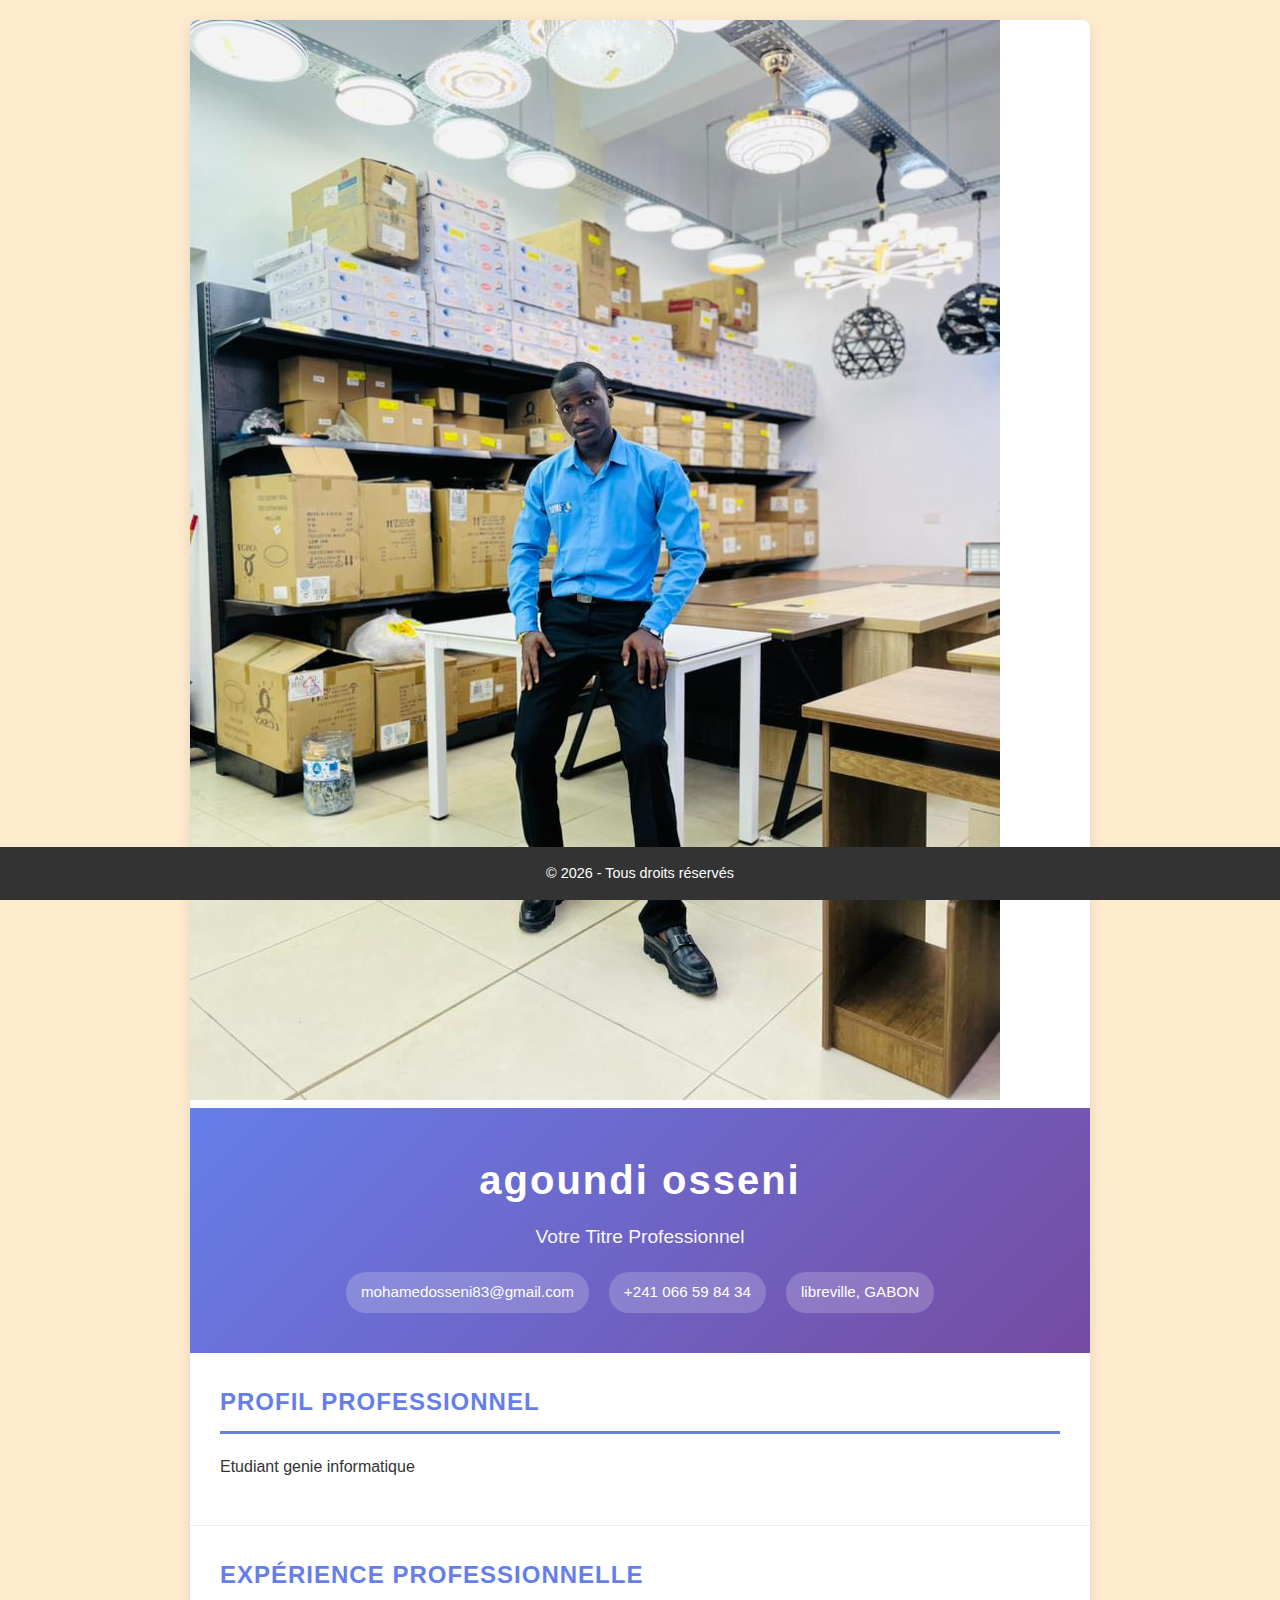
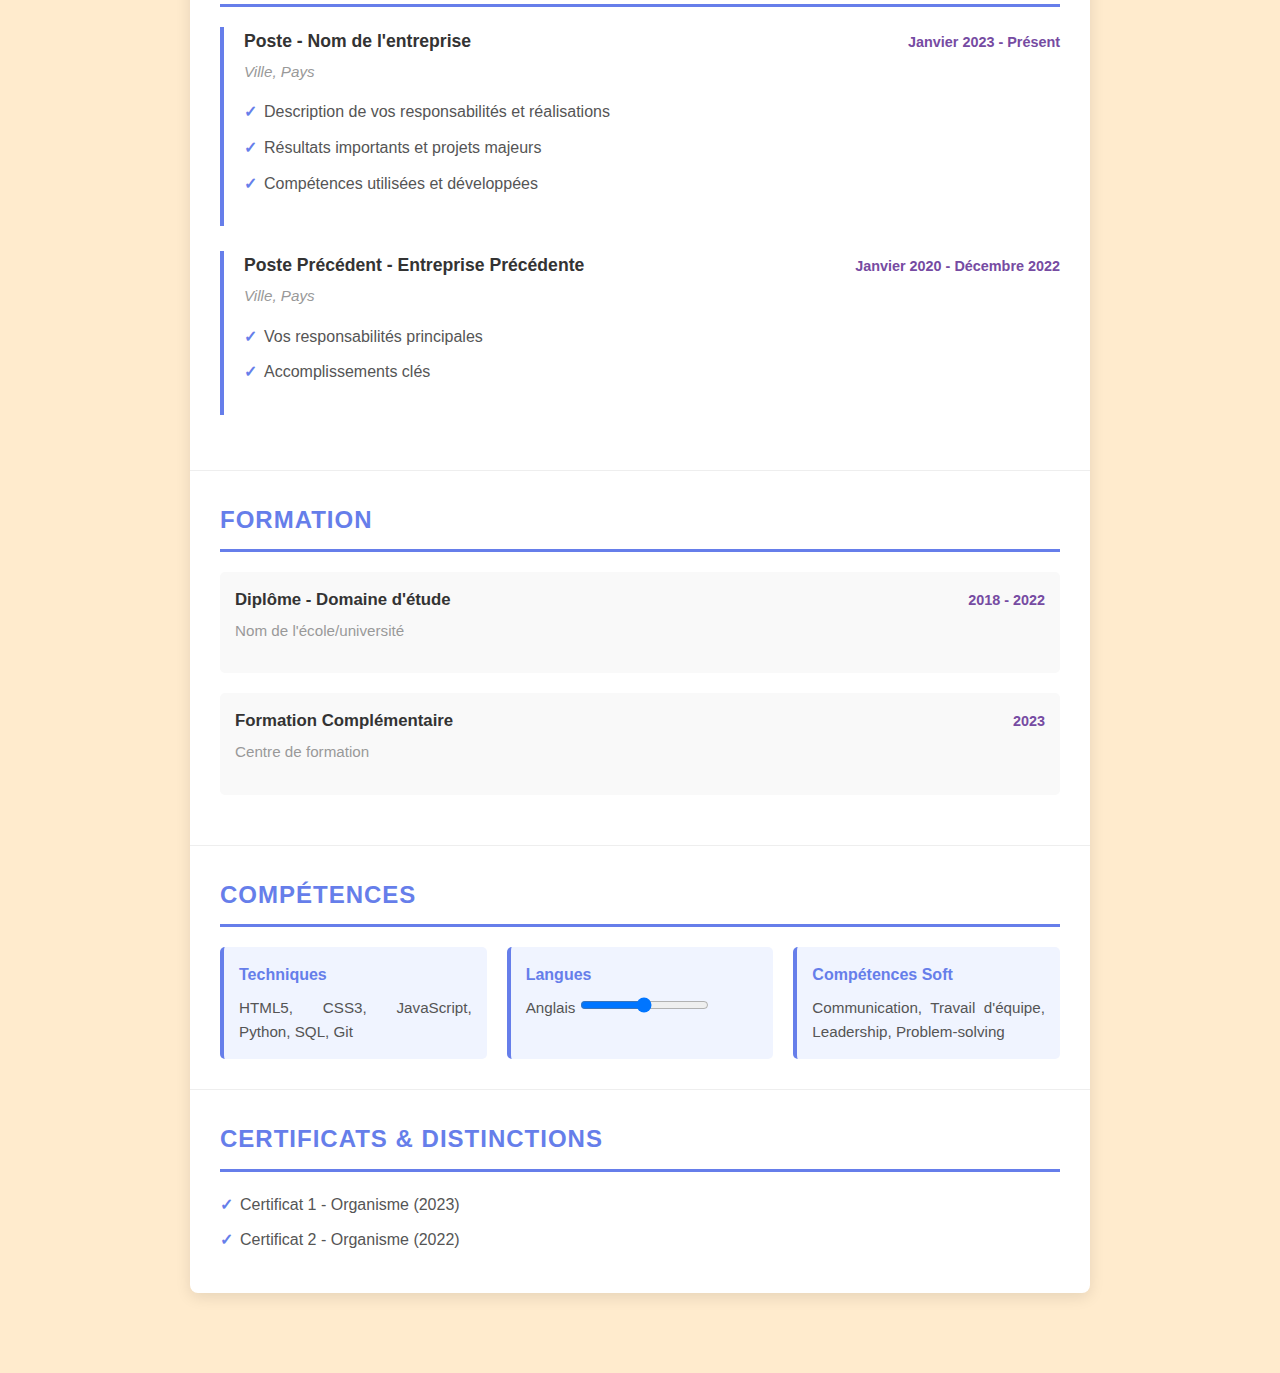
<file: Index.htm>
<!DOCTYPE html>
<html lang="fr">
<head>
    <meta charset="UTF-8">
    <meta name="viewport" content="width=device-width, initial-scale=1.0">
    <title>Mon CV</title>
    <link rel="stylesheet" href="cv.css">
</head>
<body>

    <div class="container">
    <img src="photo.jpg" alt="Photo de Profil" class="profile-photo"> 
        <header class="header">
            <h1>agoundi osseni</h1>
            <p class="titre">Votre Titre Professionnel</p>
            <div class="contact-info">
                <span> mohamedosseni83@gmail.com</span>
                <span> +241 066 59 84 34</span>
                <span> libreville, GABON</span>
            </div>
        </header>

        
        <section class="section">
            <h2 class="section-title">PROFIL PROFESSIONNEL</h2>
            <p>Etudiant genie informatique </p>
        </section>


        <section class="section">
            <h2 class="section-title">EXPÉRIENCE PROFESSIONNELLE</h2>
            
            <div class="experience-item">
                <div class="experience-header">
                    <h3>Poste - Nom de l'entreprise</h3>
                    <span class="date">Janvier 2023 - Présent</span>
                </div>
                <p class="location">Ville, Pays</p>
                <ul>
                    <li>Description de vos responsabilités et réalisations</li>
                    <li>Résultats importants et projets majeurs</li>
                    <li>Compétences utilisées et développées</li>
                </ul>
            </div>

            <div class="experience-item">
                <div class="experience-header"> 
                    <h3>Poste Précédent - Entreprise Précédente</h3>
                    <span class="date">Janvier 2020 - Décembre 2022</span>
                </div>
                <p class="location">Ville, Pays</p>
                <ul>
                    <li>Vos responsabilités principales</li>
                    <li>Accomplissements clés</li>
                </ul>
            </div>
        </section>

        
        <section class="section">
            <h2 class="section-title">FORMATION</h2>
            
            <div class="education-item">
                <div class="education-header">
                    <h3>Diplôme - Domaine d'étude</h3>
                    <span class="date">2018 - 2022</span>
                </div>
                <p class="school">Nom de l'école/université</p>
            </div>

            <div class="education-item">
                <div class="education-header">
                    <h3>Formation Complémentaire</h3>
                    <span class="date">2023</span>
                </div>
                <p class="school">Centre de formation</p>
            </div>
        </section>


        <section class="section">
            <h2 class="section-title">COMPÉTENCES</h2>
            <div class="skills">
                <div class="skill-category">
                    <h4>Techniques</h4>
                    <p>HTML5, CSS3, JavaScript, Python, SQL, Git</p>
                </div>
                <div class="skill-category">
                    <h4 >Langues </h4>
                    
                    <p> Anglais <input type="range" value=" Anglais "   readonly> </p>
                </div>
                <div class="skill-category">
                    <h4>Compétences Soft</h4>
                    <p>Communication, Travail d'équipe, Leadership, Problem-solving</p>
                </div>
            </div>
        </section>
        
        <section class="section">
            <h2 class="section-title">CERTIFICATS & DISTINCTIONS</h2>
            <ul>
                <li>Certificat 1 - Organisme (2023)</li>
                <li>Certificat 2 - Organisme (2022)</li>
            </ul>
        </section>
    </div>

    <footer class="footer">
        <p>&copy; 2026 - Tous droits réservés</p>
    </footer>
</body>
</html>
</file>
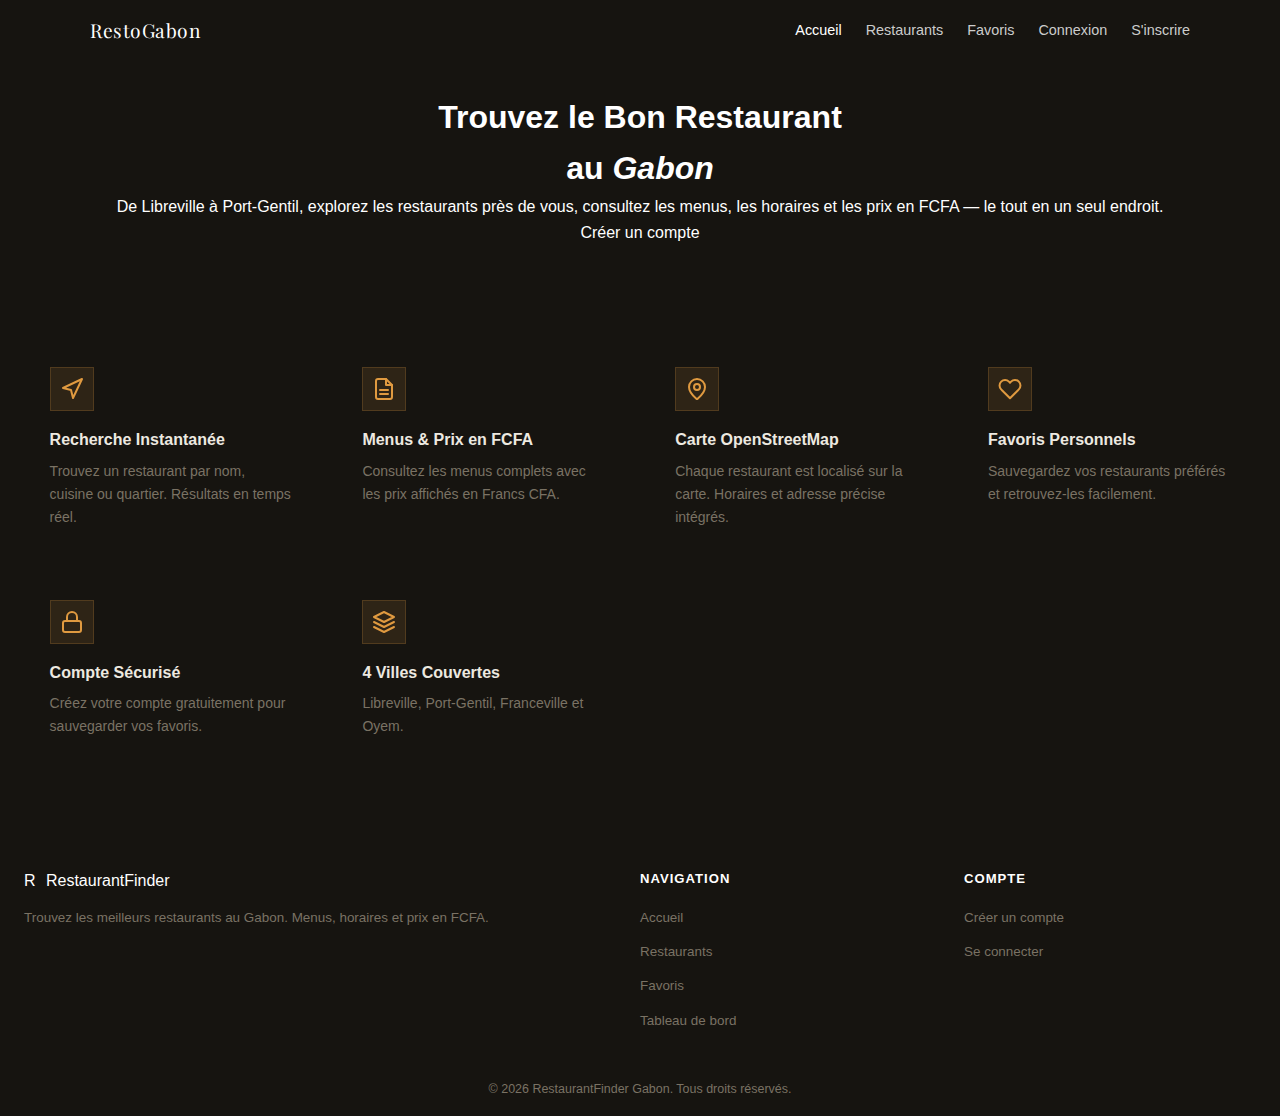
<file: index.html>
<!DOCTYPE html>
<html lang="fr">
<head>
  <meta charset="UTF-8">
  <meta name="viewport" content="width=device-width, initial-scale=1.0">
  <title>Restaurant Finder Gabon</title>
  <link rel="stylesheet" href="style.css">
  <link rel="preconnect" href="https://fonts.googleapis.com">
  <link rel="preconnect" href="https://fonts.gstatic.com" crossorigin>
  <link href="https://fonts.googleapis.com/css2?family=Cormorant+Garamond:wght@500;700&family=Outfit:wght@400;500;600;700&display=swap" rel="stylesheet">
  <style>
    .badge-category {
      display: inline-block;
      background: #E65100;
      color: white;
      font-size: .75rem;
      padding: .2rem .6rem;
      border-radius: 20px;
      text-transform: capitalize;
      font-weight: 600;
    }
    .fav-btn {
      position: absolute;
      top: 8px;
      right: 8px;
      background: white;
      border: none;
      border-radius: 50%;
      width: 36px;
      height: 36px;
      font-size: 1.1rem;
      cursor: pointer;
      display: flex;
      align-items: center;
      justify-content: center;
      box-shadow: 0 2px 6px rgba(0,0,0,.2);
      transition: transform .15s;
    }
    .fav-btn:hover { transform: scale(1.2); }
    .stars-display { color: #E65100; }
    .result-info {
      text-align: center;
      color: #888;
      margin-bottom: 1rem;
      font-size: .95rem;
    }
  </style>
</head>
<body>

  <nav class="navbar">
    <div class="nav-container">
      <div class="logo">Resto<span>Gabon</span></div>
      <ul class="nav-menu">
        <li><a href="index.html" class="nav-link active">Accueil</a></li>
        <li><a href="Restaurant.html" class="nav-link">Restaurants</a></li>
        <li><a href="favoris.html" class="nav-link">Favoris</a></li>
        <li><a href="connexion.html" class="nav-link">Connexion</a></li>
        <li><a href="inscription.html" class="nav-link cta">S'inscrire</a></li>
      </ul>
    </div>
  </nav>

  <!-- HERO -->

<section class="banniere apparition-fondu">
      <h1 class="banniere-titre">Trouvez le Bon Restaurant<br>au <em>Gabon</em></h1>
      <p class="banniere-sous-titre">
        De Libreville à Port-Gentil, explorez les restaurants près de vous,
        consultez les menus, les horaires et les prix en FCFA — le tout en un seul endroit.
      </p>
     
      <div class="banniere-actions">
        <a href="inscription.html" class="bouton bouton--contour bouton--grand" data-auth-visible="guest">Créer un compte</a>
      </div>
    </section>








  <main class="page-main">

    <!-- ── FONCTIONNALITÉS ── -->
    <section class="conteneur conteneur--large section-fonctionnalites">
      <div class="fonctionnalites">

        <article class="carte-fonctionnalite glissement-haut" style="animation-delay:100ms">
          <div class="carte-fonctionnalite-icone">
            <svg width="24" height="24" viewBox="0 0 24 24" fill="none" stroke="currentColor" stroke-width="2" stroke-linecap="round" stroke-linejoin="round">
              <path d="M3 11l19-9-9 19-2-8-8-2z"/>
            </svg>
          </div>
          <h3 class="carte-fonctionnalite-titre">Recherche Instantanée</h3>
          <p class="carte-fonctionnalite-description">
            Trouvez un restaurant par nom, cuisine ou quartier.
            Résultats en temps réel.
          </p>
        </article>

        <article class="carte-fonctionnalite glissement-haut" style="animation-delay:200ms">
          <div class="carte-fonctionnalite-icone">
            <svg width="24" height="24" viewBox="0 0 24 24" fill="none" stroke="currentColor" stroke-width="2" stroke-linecap="round" stroke-linejoin="round">
              <path d="M14 2H6a2 2 0 0 0-2 2v16a2 2 0 0 0 2 2h12a2 2 0 0 0 2-2V8z"/>
              <polyline points="14 2 14 8 20 8"/>
              <line x1="16" y1="13" x2="8" y2="13"/>
              <line x1="16" y1="17" x2="8" y2="17"/>
            </svg>
          </div>
          <h3 class="carte-fonctionnalite-titre">Menus &amp; Prix en FCFA</h3>
          <p class="carte-fonctionnalite-description">
            Consultez les menus complets avec les prix affichés en Francs CFA.
          </p>
        </article>

        <article class="carte-fonctionnalite glissement-haut" style="animation-delay:300ms">
          <div class="carte-fonctionnalite-icone">
            <svg width="24" height="24" viewBox="0 0 24 24" fill="none" stroke="currentColor" stroke-width="2" stroke-linecap="round" stroke-linejoin="round">
              <circle cx="12" cy="10" r="3"/>
              <path d="M12 2a8 8 0 0 0-8 8c0 5.4 7.05 11.5 7.35 11.76a1 1 0 0 0 1.3 0C12.95 21.5 20 15.4 20 10a8 8 0 0 0-8-8z"/>
            </svg>
          </div>
          <h3 class="carte-fonctionnalite-titre">Carte OpenStreetMap</h3>
          <p class="carte-fonctionnalite-description">
            Chaque restaurant est localisé sur la carte. Horaires et adresse précise intégrés.
          </p>
        </article>

        <article class="carte-fonctionnalite glissement-haut" style="animation-delay:400ms">
          <div class="carte-fonctionnalite-icone">
            <svg width="24" height="24" viewBox="0 0 24 24" fill="none" stroke="currentColor" stroke-width="2" stroke-linecap="round" stroke-linejoin="round">
              <path d="M20.84 4.61a5.5 5.5 0 0 0-7.78 0L12 5.67l-1.06-1.06a5.5 5.5 0 0 0-7.78 7.78l1.06 1.06L12 21.23l7.78-7.78 1.06-1.06a5.5 5.5 0 0 0 0-7.78z"/>
            </svg>
          </div>
          <h3 class="carte-fonctionnalite-titre">Favoris Personnels</h3>
          <p class="carte-fonctionnalite-description">
            Sauvegardez vos restaurants préférés et retrouvez-les facilement.
          </p>
        </article>

        <article class="carte-fonctionnalite glissement-haut" style="animation-delay:500ms">
          <div class="carte-fonctionnalite-icone">
            <svg width="24" height="24" viewBox="0 0 24 24" fill="none" stroke="currentColor" stroke-width="2" stroke-linecap="round" stroke-linejoin="round">
              <rect x="3" y="11" width="18" height="11" rx="2" ry="2"/>
              <path d="M7 11V7a5 5 0 0 1 10 0v4"/>
            </svg>
          </div>
          <h3 class="carte-fonctionnalite-titre">Compte Sécurisé</h3>
          <p class="carte-fonctionnalite-description">
            Créez votre compte gratuitement pour sauvegarder vos favoris.
          </p>
        </article>

        <article class="carte-fonctionnalite glissement-haut" style="animation-delay:600ms">
          <div class="carte-fonctionnalite-icone">
            <svg width="24" height="24" viewBox="0 0 24 24" fill="none" stroke="currentColor" stroke-width="2" stroke-linecap="round" stroke-linejoin="round">
              <path d="M12 2L2 7l10 5 10-5-10-5z"/>
              <path d="M2 17l10 5 10-5"/>
              <path d="M2 12l10 5 10-5"/>
            </svg>
          </div>
          <h3 class="carte-fonctionnalite-titre">4 Villes Couvertes</h3>
          <p class="carte-fonctionnalite-description">
            Libreville, Port-Gentil, Franceville et Oyem.
          </p>
        </article>

      </div>
    </section>

  

  </main>
  <!-- ── FOOTER ── -->
<footer class="footer">
    <div class="footer-contenu">
      <div class="footer-section">
        <div class="footer-marque">
          <div class="logo-marque">R</div>
          <div class="texte-marque">RestaurantFinder</div>
        </div>
        <p class="footer-description">
          Trouvez les meilleurs restaurants au Gabon.
          Menus, horaires et prix en FCFA.
        </p>
      </div>
      <div class="footer-section">
        <h4 class="footer-titre">Navigation</h4>
        <ul class="footer-liens">
          <li><a href="index.html" class="footer-lien">Accueil</a></li>
          <li><a href="Restaurant.html" class="footer-lien">Restaurants</a></li>
          <li><a href="favoris.html" class="footer-lien">Favoris</a></li>
          <li><a href="dashboard.html" class="footer-lien">Tableau de bord</a></li>
        </ul>
      </div>
      <div class="footer-section">
        <h4 class="footer-titre">Compte</h4>
        <ul class="footer-liens">
          <li><a href="inscription.html" class="footer-lien">Créer un compte</a></li>
          <li><a href="connexion.html" class="footer-lien">Se connecter</a></li>
        </ul>
      </div>
    </div>
    <div class="footer-bas">
      <p>&copy; 2026 RestaurantFinder Gabon. Tous droits réservés.</p>
    </div>
  </footer>

  <script src="data.js"></script>
  
  <script src="index.js"></script>
</body>
</html>
</file>
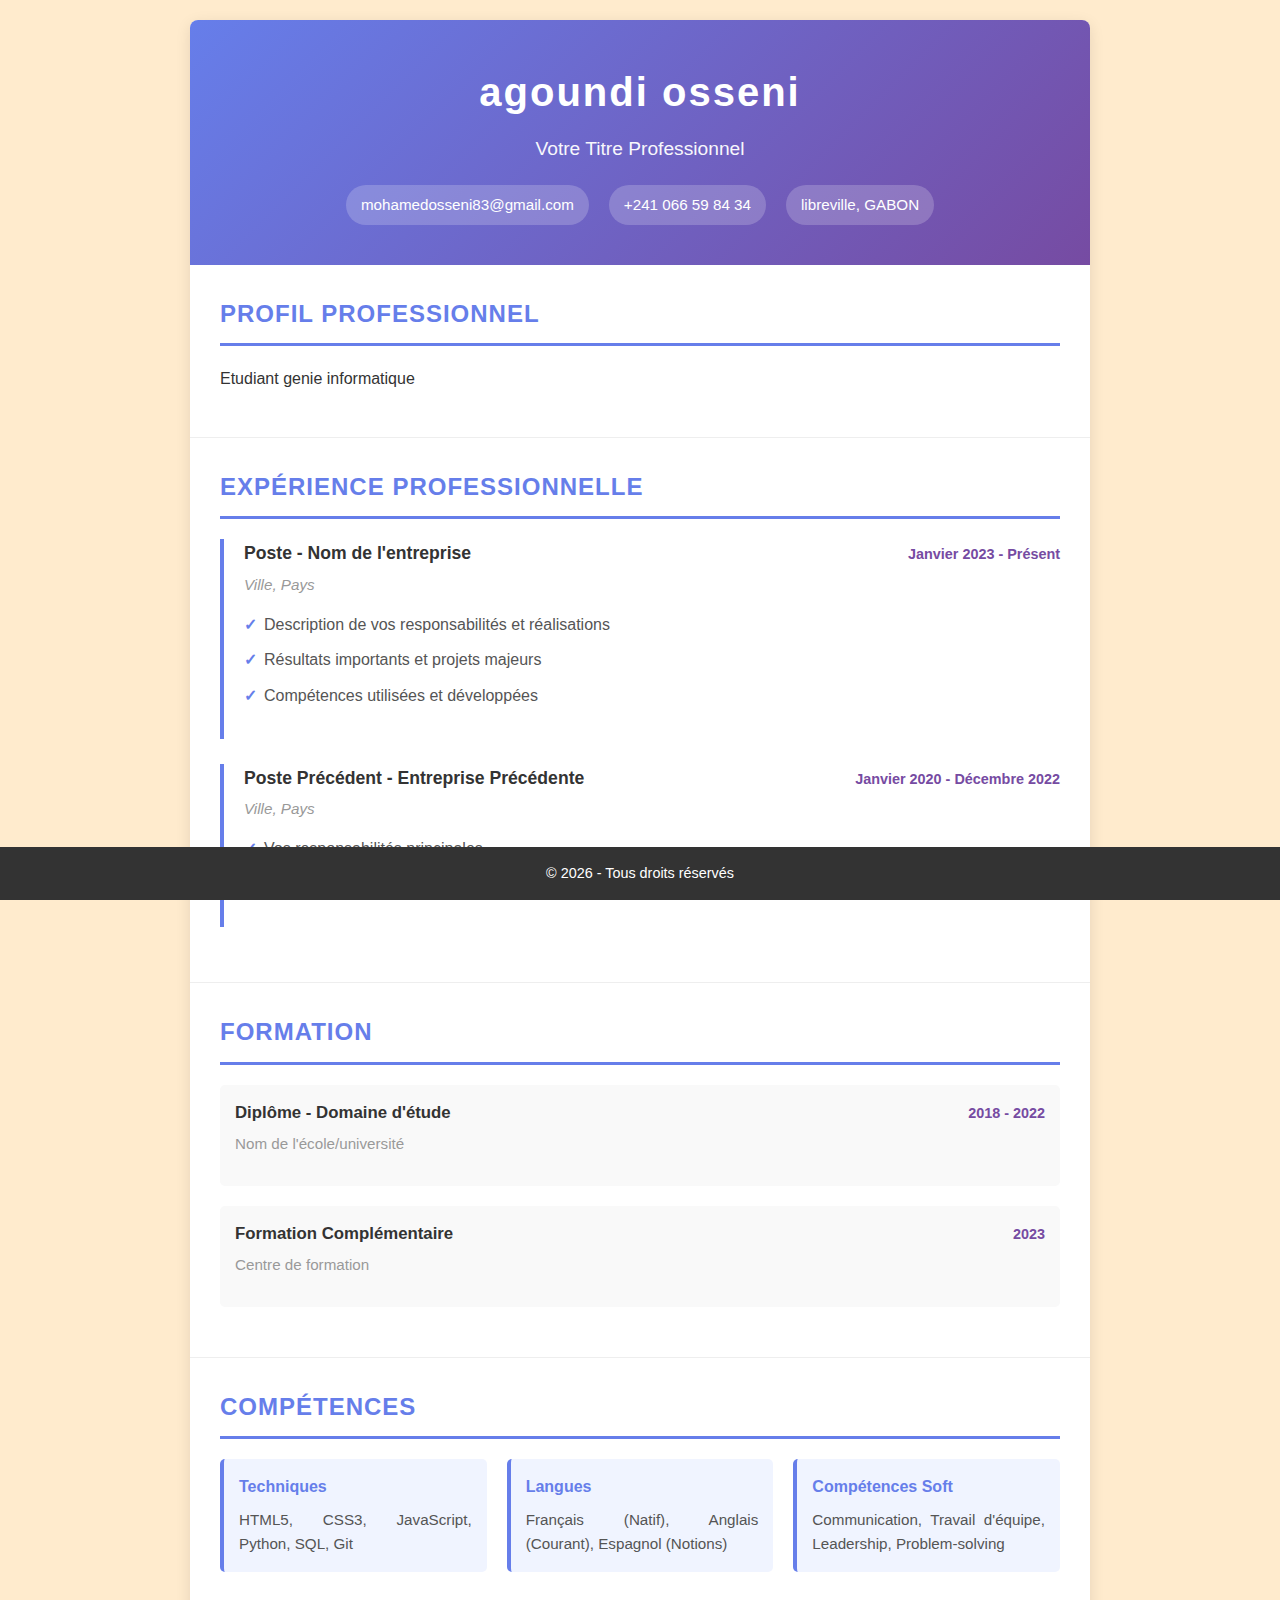
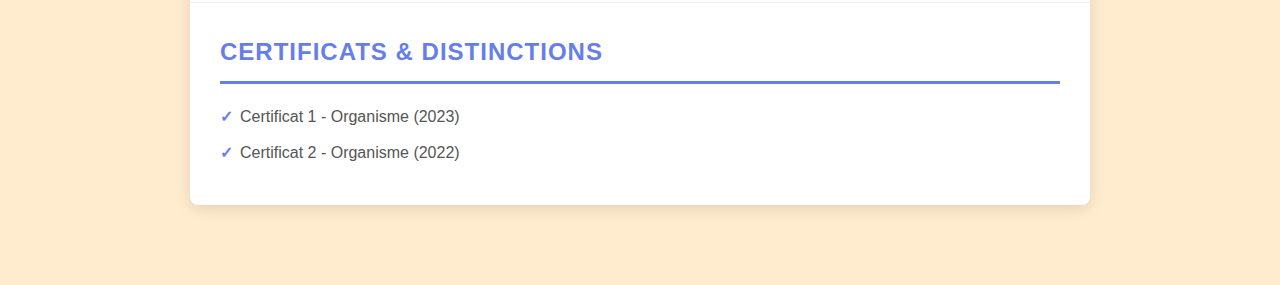
<file: cv.htm>
<!DOCTYPE html>
<html lang="fr">
<head>
    <meta charset="UTF-8">
    <meta name="viewport" content="width=device-width, initial-scale=1.0">
    <title>Mon CV</title>
    <link rel="stylesheet" href="cv.css">
</head>
<body>
    <div class="container">
    
        <header class="header">
            <h1>agoundi osseni</h1>
            <p class="titre">Votre Titre Professionnel</p>
            <div class="contact-info">
                <span> mohamedosseni83@gmail.com</span>
                <span> +241 066 59 84 34</span>
                <span> libreville, GABON</span>
            </div>
        </header>

        
        <section class="section">
            <h2 class="section-title">PROFIL PROFESSIONNEL</h2>
            <p>Etudiant genie informatique </p>
        </section>


        <section class="section">
            <h2 class="section-title">EXPÉRIENCE PROFESSIONNELLE</h2>
            
            <div class="experience-item">
                <div class="experience-header">
                    <h3>Poste - Nom de l'entreprise</h3>
                    <span class="date">Janvier 2023 - Présent</span>
                </div>
                <p class="location">Ville, Pays</p>
                <ul>
                    <li>Description de vos responsabilités et réalisations</li>
                    <li>Résultats importants et projets majeurs</li>
                    <li>Compétences utilisées et développées</li>
                </ul>
            </div>

            <div class="experience-item">
                <div class="experience-header">
                    <h3>Poste Précédent - Entreprise Précédente</h3>
                    <span class="date">Janvier 2020 - Décembre 2022</span>
                </div>
                <p class="location">Ville, Pays</p>
                <ul>
                    <li>Vos responsabilités principales</li>
                    <li>Accomplissements clés</li>
                </ul>
            </div>
        </section>

        
        <section class="section">
            <h2 class="section-title">FORMATION</h2>
            
            <div class="education-item">
                <div class="education-header">
                    <h3>Diplôme - Domaine d'étude</h3>
                    <span class="date">2018 - 2022</span>
                </div>
                <p class="school">Nom de l'école/université</p>
            </div>

            <div class="education-item">
                <div class="education-header">
                    <h3>Formation Complémentaire</h3>
                    <span class="date">2023</span>
                </div>
                <p class="school">Centre de formation</p>
            </div>
        </section>


        <section class="section">
            <h2 class="section-title">COMPÉTENCES</h2>
            <div class="skills">
                <div class="skill-category">
                    <h4>Techniques</h4>
                    <p>HTML5, CSS3, JavaScript, Python, SQL, Git</p>
                </div>
                <div class="skill-category">
                    <h4>Langues</h4>
                    <p>Français (Natif), Anglais (Courant), Espagnol (Notions)</p>
                </div>
                <div class="skill-category">
                    <h4>Compétences Soft</h4>
                    <p>Communication, Travail d'équipe, Leadership, Problem-solving</p>
                </div>
            </div>
        </section>
        
        <section class="section">
            <h2 class="section-title">CERTIFICATS & DISTINCTIONS</h2>
            <ul>
                <li>Certificat 1 - Organisme (2023)</li>
                <li>Certificat 2 - Organisme (2022)</li>
            </ul>
        </section>
    </div>

    <footer class="footer">
        <p>&copy; 2026 - Tous droits réservés</p>
    </footer>
</body>
</html>
</file>
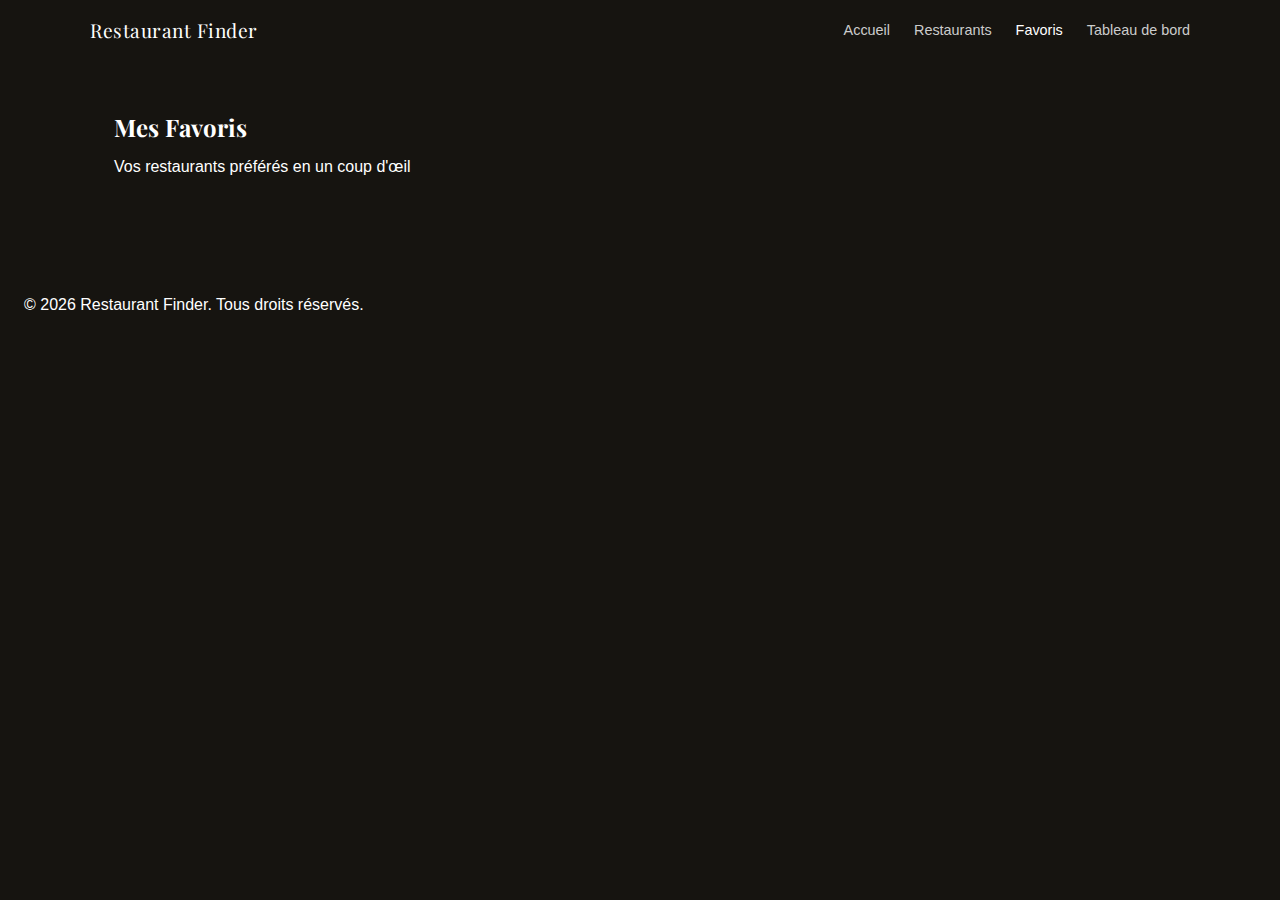
<file: favoris.html>
<!DOCTYPE html>
<html lang="fr">
<head>
  <meta charset="UTF-8">
  <meta name="viewport" content="width=device-width, initial-scale=1.0">
  <title>Restaurant Finder – Favoris</title>
  <link rel="stylesheet" href="style.css">

</head>
<body>

  <nav class="navbar">
    <div class="nav-container">
      <div class="logo">Restaurant Finder</div>
      <ul class="nav-menu">
        <li><a href="index.html" class="nav-link">Accueil</a></li>
        <li><a href="Restaurant.html" class="nav-link">Restaurants</a></li>
        <li><a href="favoris.html" class="nav-link active">Favoris</a></li>
        <li><a href="dashboard.html" class="nav-link">Tableau de bord</a></li>
      </ul>
    </div>
  </nav>

  <section class="section">
    <div class="container">
      <h2>Mes Favoris</h2>
      <p>Vos restaurants préférés en un coup d'œil</p>
      <div class="cards-grid" id="favoris-list"></div>
    </div>
  </section>

  <footer class="footer">
    <p>&copy; 2026 Restaurant Finder. Tous droits réservés.</p>
  </footer>

  <script src="data.js"></script>
  <script src="favoris.js"></script>
</body>
</html>
</file>
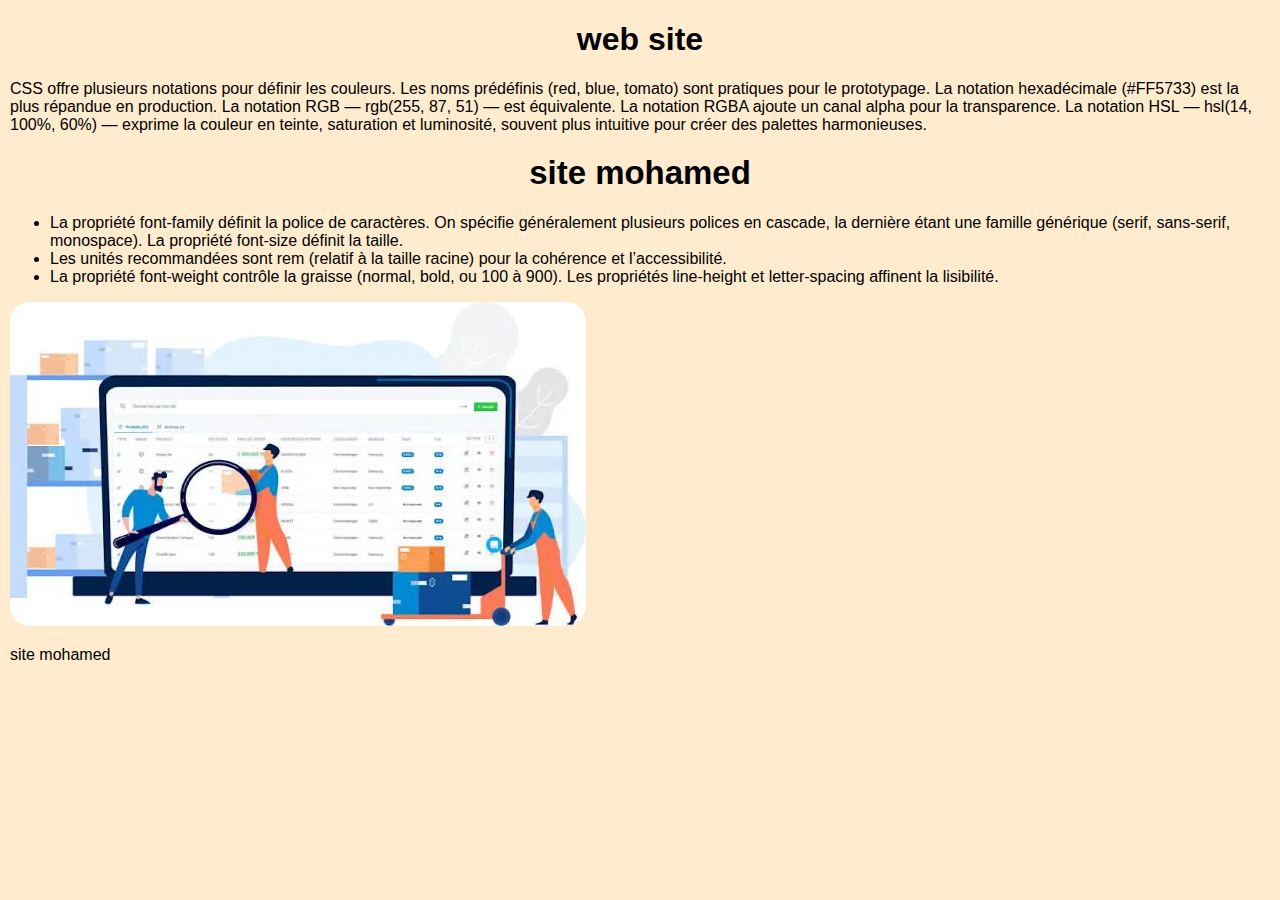
<file: web.htm>
<!DOCTYPE html>
<html lang="en">
<head>
    <meta charset="UTF-8">
    <meta name="viewport" content="width=device-width, initial-scale=1.0"> 
    <link rel="stylesheet" href="web.css">

    <title>Document</title>
</head>
<body>

        <h1 class="text2">
          web site 
        </h1>
        <p class="text1"> CSS offre plusieurs notations pour définir les couleurs. Les noms prédéfinis (red, blue, tomato) 
          sont pratiques pour le prototypage. La notation hexadécimale (#FF5733) est la plus répandue en 
          production. La notation RGB — rgb(255, 87, 51) — est équivalente. La notation RGBA ajoute un 
          canal alpha pour la transparence. La notation HSL — hsl(14, 100%, 60%) — exprime la couleur 
           en teinte, saturation et luminosité, souvent plus intuitive pour créer des palettes harmonieuses.
        </p>
  
            <h1 class="text3">
                site mohamed
            </h1>
                <p class="text4">
                    <ul>
                        <li><a>
                            La propriété font-family définit la police de caractères. On spécifie généralement plusieurs 
                            polices en cascade, la dernière étant une famille générique (serif, sans-serif, monospace). La 
                            propriété font-size définit la taille.
                        </li></a>
                        <li>
                             Les unités recommandées sont rem (relatif à la taille racine) 
                             pour la cohérence et l’accessibilité. 
                        </li>
                        <li>
                            La propriété font-weight contrôle la graisse (normal, bold, 
                            ou 100 à 900). Les propriétés line-height et letter-spacing affinent la lisibilité. 
                        </li>
                    </ul>
                    
                </p>
          
    </section>

  

    <aside>
        <img src="photo.jpeg" alt="error" class="img">
    </aside>

    <footer>
        <div>
            <p>site mohamed</p>
        </div>
    </footer>
  
</body>
</html>
</file>
<file: cv.css>
* {
    margin: 0;
    padding: 0;
    box-sizing: border-box;
}

body {
    background:blanchedalmond;
    font-family: 'Segoe UI', Tahoma, Geneva, Verdana, sans-serif;
    color: #333;
    line-height: 1.6;
    padding-bottom: 60px;
}

.container {
    max-width: 900px;
    margin: 20px auto;
    background-color: white;
    box-shadow: 0 4px 15px rgba(0, 0, 0, 0.1);
    border-radius: 8px;
    overflow: hidden;
}

.header {
    background: linear-gradient(135deg, #667eea 0%, #764ba2 100%);
    color: white;
    padding: 40px 30px;
    text-align: center;
}

.header h1 {
    font-size: 2.5em;
    margin-bottom: 10px;
    letter-spacing: 2px;
}

.titre {
    font-size: 1.2em;
    font-weight: 300;
    margin-bottom: 20px;
    opacity: 0.95;
}

.contact-info {
    display: flex;
    flex-wrap: wrap;
    justify-content: center;
    gap: 20px;
    font-size: 0.95em;
}

.contact-info span {
    background: rgba(255, 255, 255, 0.2);
    padding: 8px 15px;
    border-radius: 20px;
    transition: all 0.3s ease;
}

.contact-info span:hover {
    background: rgba(255, 255, 255, 0.3);
    transform: translateY(-2px);
}

/* Sections */
.section {
    padding: 30px;
    border-bottom: 1px solid #eee;
}

.section:last-of-type {
    border-bottom: none;
}

.section-title {
    color: #667eea;
    font-size: 1.5em;
    margin-bottom: 20px;
    padding-bottom: 10px;
    border-bottom: 3px solid #667eea;
    text-transform: uppercase;
    letter-spacing: 1px;
}

.section p {
    text-align: justify;
    margin-bottom: 15px;
}

/* Expérience */
.experience-item {
    margin-bottom: 25px;
    padding-bottom: 20px;
    border-left: 4px solid #667eea;
    padding-left: 20px;
}

.experience-header {
    display: flex;
    justify-content: space-between;
    align-items: baseline;
    margin-bottom: 5px;
}

.experience-header h3 {
    color: #333;
    font-size: 1.1em;
    margin: 0;
}

.date {
    color: #764ba2;
    font-size: 0.9em;
    font-weight: bold;
}

.location {
    color: #999;
    font-size: 0.95em;
    margin-bottom: 10px;
    font-style: italic;
}

.experience-item ul {
    margin-left: 20px;
}

.experience-item li {
    margin-bottom: 8px;
    color: #555;
}

/* Formation */
.education-item {
    margin-bottom: 20px;
    padding: 15px;
    background-color: #f9f9f9;
    border-radius: 5px;
}

.education-header {
    display: flex;
    justify-content: space-between;
    align-items: baseline;
    margin-bottom: 5px;
}

.education-header h3 {
    color: #333;
    font-size: 1.05em;
    margin: 0;
}

.school {
    color: #999;
    font-size: 0.95em;
    margin: 0;
}

/* Compétences */
.skills {
    display: grid;
    grid-template-columns: repeat(auto-fit, minmax(250px, 1fr));
    gap: 20px;
}

.skill-category {
    padding: 15px;
    background-color: #f0f4ff;
    border-radius: 5px;
    border-left: 4px solid #667eea;
}

.skill-category h4 {
    color: #667eea;
    margin-bottom: 8px;
    font-size: 1em;
}

.skill-category p {
    margin: 0;
    color: #555;
    font-size: 0.95em;
}

/* Liste */
.section ul {
    list-style: none;
    margin-left: 0;
}

.section ul li {
    position: relative;
    margin-bottom: 10px;
    padding-left: 20px;
    color: #555;
}

.section ul li:before {
    content: "✓";
    position: absolute;
    left: 0;
    color: #667eea;
    font-weight: bold;
}

/* Footer */
.footer {
    background-color: #333;
    color: white;
    text-align: center;
    padding: 15px;
    position: fixed;
    bottom: 0;
    width: 100%;
    font-size: 0.9em;
}

/* Responsive */
@media (max-width: 768px) {
    .container {
        margin: 10px;
    }

    .header h1 {
        font-size: 1.8em;
    }

    .contact-info {
        flex-direction: column;
        gap: 10px;
    }

    .experience-header,
    .education-header {
        flex-direction: column;
        gap: 5px;
    }

    .date {
        font-size: 0.85em;
    }

    .skills {
        grid-template-columns: 1fr;
    }

    .section {
        padding: 20px;
    }
}
</file>
<file: style.css>
@import url('https://fonts.googleapis.com/css2?family=DM+Sans:wght@400;500;600&family=Playfair+Display:wght@600&display=swap');

:root {
    --bg-dark: #161410;       /* Fond bleu très sombre */
    --nav-dark: #12171d;      /* Fond de la navbar */
    --accent: #353c3b;        /* Vert émeraude QuizMaster */
    --text-main: #ffffff;     /* Blanc pur */
    --text-muted: #8b949e;    /* Gris pour le texte secondaire */
    --accent:      #e09a40;
  --accent-dark: #b87a2a;
  --accent-glow: rgba(224, 154, 64, 0.12);
  --text:        #ede9e0;
  --text-muted:  #7a7264;
    --radius: 12px;
}

* {
    margin: 0;
    padding: 0;
    box-sizing: border-box;
}

body {
    background-color: var(--bg-dark);
    color: var(--text-main);
    font-family: 'Inter', -apple-system, BlinkMacSystemFont, sans-serif;
    line-height: 1.6;
}


a { text-decoration: none; color: inherit; }
ul, ol { list-style: none; }

/* NAV */
.navbar {
  background: var(--dark);
  padding: 0 2rem;
  height: 60px;
  display: flex;
  align-items: center;
}
.nav-container {
  max-width: 1100px;
  width: 100%;
  margin: auto;
  display: flex;
  align-items: center;
  justify-content: space-between;
}
.logo {
  font-family: 'Playfair Display', serif;
  color: #fff;
  font-size: 1.2rem;
  letter-spacing: 0.5px;
}
.nav-menu {
  display: flex;
  gap: 1.5rem;
  align-items: center;
}
.nav-link {
  color: #ccc;
  font-size: 0.9rem;
  font-weight: 500;
  transition: color 0.2s;
}
.nav-link:hover, .nav-link.active { color: #fff; }

/* MAIN */
.container {
  max-width: 1100px;
  margin: auto;
  padding: 0 1.5rem;
  width: 100%;
}
.section {
  padding: 3rem 1.5rem;
  flex: 1;
}
.section h1, .section h2 {
  font-family: 'Playfair Display', serif;
  margin-bottom: 0.5rem;
}
.section p { color: var(--muted); margin-bottom: 1rem; }

/* BUTTONS */
.btn {
  padding: 0.55rem 1.2rem;
  border: none;
  border-radius: var(--radius);
  cursor: pointer;
  font-family: 'DM Sans', sans-serif;
  font-size: 0.9rem;
  font-weight: 500;
  transition: opacity 0.2s;
}
.btn:hover { opacity: 0.85; }
.btn-primary { background: var(--accent); color: #fff; }
.btn-secondary { background: var(--dark); color: #fff; }
.btn-outline { background: transparent; border: 1.5px solid var(--dark); color: var(--dark); }

/* BANNIÈRE */
.banniere {
  background: var(--card);
  border: 1px solid var(--border);
  border-radius: var(--radius);
  padding: 2rem;
  text-align: center;
}
.banniere-action {
  display: flex;
  gap: 1rem;
  margin-top: 1.5rem;
  justify-content: center;
  flex-wrap: wrap;
}



/* CARDS */
.cards-grid {
  display: grid;
  grid-template-columns: repeat(auto-fill, minmax(220px, 1fr));
  gap: 1.2rem;
  margin-top: 1.5rem;
}
.card {
  background: var(--card);
  border: 1px solid var(--border);
  border-radius: var(--radius);
  padding: 1.2rem;
  text-align: center;
}
.card h3 { margin-bottom: 0.4rem; font-size: 1rem; }
.card p { font-size: 0.85rem; color: var(--muted); }

/* FORM */
.form-box {
  background: var(--card);
  border: 1px solid var(--border);
  border-radius: var(--radius);
  padding: 2rem;
  max-width: 420px;
  margin: 0 auto;
}
.form-box h2 { font-family: 'Playfair Display', serif; margin-bottom: 1.2rem; }
.form-group { margin-bottom: 1rem; }
.form-group label { display: block; font-size: 0.85rem; margin-bottom: 0.3rem; color: var(--muted); }
.form-group input {
  width: 100%;
  padding: 0.6rem 0.9rem;
  border: 1px solid var(--border);
  border-radius: 6px;
  font-family: 'DM Sans', sans-serif;
  font-size: 0.9rem;
  background: var(--bg);
  outline: none;
  transition: border 0.2s;
}
.form-group input:focus { border-color: var(--dark); }
.form-box .btn { width: 100%; margin-top: 0.5rem; }
.toggle-text { text-align: center; font-size: 0.85rem; margin-top: 1rem; color: var(--muted); }
.toggle-text a { color: var(--accent); }


/* SEARCH */
.search-container {
  display: flex;
  gap: 0.8rem;
  margin-top: 1.5rem;
  flex-wrap: wrap;
}
.search-input {
  flex: 1;
  min-width: 180px;
  padding: 0.65rem 1rem;
  border: 1px solid var(--border);
  border-radius: var(--radius);
  font-family: 'DM Sans', sans-serif;
  font-size: 0.9rem;
  background: var(--card);
  outline: none;
}
.search-input:focus { border-color: var(--dark); }

/* RESTAURANT CARD */
.restaurant-image {
  background: var(--bg);
  border: 1px solid var(--border);
  border-radius: 6px;
  height: 90px;
  display: flex;
  align-items: center;
  justify-content: center;
  font-size: 2rem;
  margin-bottom: 0.8rem;
}
.rating { color: #e6a817; font-weight: 600; }

/* EMPTY STATE */
.empty-state {
  text-align: center;
  padding: 3rem;
  color: var(--muted);
}
.empty-icon { font-size: 2.5rem; margin-bottom: 0.8rem; }

/* DASHBOARD STAT */
.stat-number {
  font-size: 2rem;
  font-weight: 600;
  color: var(--accent);
  margin-top: 0.4rem;
}

/* ALERT */
.alert {
  padding: 0.7rem 1rem;
  border-radius: 6px;
  font-size: 0.85rem;
  margin-bottom: 1rem;
  display: none;
}
.alert.success { background: #d4edda; color: #155724; display: block; }
.alert.error { background: #f8d7da; color: #721c24; display: block; }

/* RESPONSIVE */
@media (max-width: 600px) {
  .nav-menu { display: none; }
  .search-container { flex-direction: column; }
  .search-input { width: 100%; }
}   
.alert {
  padding: 0.7rem 1rem;
  border-radius: 6px;
  font-size: 0.85rem;
  margin-bottom: 1rem;
  display: none;
}
.alert.success { background: #d4edda; color: #155724; display: block; }
.alert.error { background: #f8d7da; color: #721c24; display: block; }    

/* ═══════════════════════════════════════════════
   SECTION FONCTIONNALITÉS
═══════════════════════════════════════════════ */
.section-fonctionnalites {
  padding: 4rem 1.5rem;
}

.fonctionnalites {
  display: grid;
  grid-template-columns: repeat(auto-fill, minmax(280px, 1fr));
  gap: 1.2rem;
}

.carte-fonctionnalite {
  background: var(--card);
  border: 1px solid var(--border);
  border-radius: var(--radius);
  padding: 1.6rem;
  transition: border-color 0.25s, transform 0.25s, box-shadow 0.25s;
}
.carte-fonctionnalite:hover {
  border-color: var(--accent);
  transform: translateY(-4px);
  box-shadow: 0 10px 30px rgba(224,154,64,0.07);
}

.carte-fonctionnalite-icone {
  width: 44px;
  height: 44px;
  background: var(--accent-glow);
  border: 1px solid rgba(224,154,64,0.2);
  border-radius: var(--radius-sm);
  display: flex;
  align-items: center;
  justify-content: center;
  color: var(--accent);
  margin-bottom: 1rem;
}

.carte-fonctionnalite-titre {
  font-size: 1rem;
  font-weight: 600;
  margin-bottom: 0.45rem;
  color: var(--text);
}

.carte-fonctionnalite-description {
  font-size: 0.875rem;
  color: var(--text-muted);
  line-height: 1.65;
}


/* ═══════════════════════════════════════════════
   FOOTER
═══════════════════════════════════════════════ */
.footer {
  background: var(--surface);
  border-top: 1px solid var(--border);
  padding: 2.5rem 1.5rem 0;
  margin-top: auto;
}

.footer-contenu {
  max-width: var(--max-w);
  margin: 0 auto;
  display: grid;
  grid-template-columns: 2fr 1fr 1fr;
  gap: 2rem;
  padding-bottom: 2rem;
}

.footer-marque {
  display: flex;
  align-items: center;
  gap: 0.65rem;
  margin-bottom: 0.8rem;
}

.footer-description {
  font-size: 0.84rem;
  color: var(--text-muted);
  line-height: 1.6;
}

.footer-titre {
  font-size: 0.82rem;
  font-weight: 600;
  text-transform: uppercase;
  letter-spacing: 1px;
  color: var(--text-soft);
  margin-bottom: 0.9rem;
}

.footer-liens { display: flex; flex-direction: column; gap: 0.55rem; }
.footer-lien {
  font-size: 0.84rem;
  color: var(--text-muted);
  transition: color 0.2s;
}
.footer-lien:hover { color: var(--accent); }

.footer-bas {
  border-top: 1px solid var(--border);
  padding: 1rem 0;
  text-align: center;
  font-size: 0.78rem;
  color: var(--text-muted);
  max-width: var(--max-w);
  margin: 0 auto;
}
</file>
<file: web.css>
body{
background-color: blanchedalmond;
font-family: Arial, Helvetica, sans-serif;
margin: 10px;
}


.text2{
    cursor: pointer;
    transition: all 0.3s ease;
    text-align: center;
}
.text2:hover{
    color:rgb(255, 255, 255);
    transform: scale(1.03);
    text-align: center;
}

.text3{
    text-align: center;
    color: rgb(0, 0, 0);
    transform: scale(1.03);
}
.text4{
    text-align: center;
    color:aquamarine
    transform: scale(1.03);
}

.img{
border-radius: 20px;
border-color: black;
text-align: center;

}


.footer{
    background-color: black;
    color: white;
    text-align: center;
    padding: 10px;
    position: fixed;
    bottom: 0;
    width: 100%;
}
</file>
